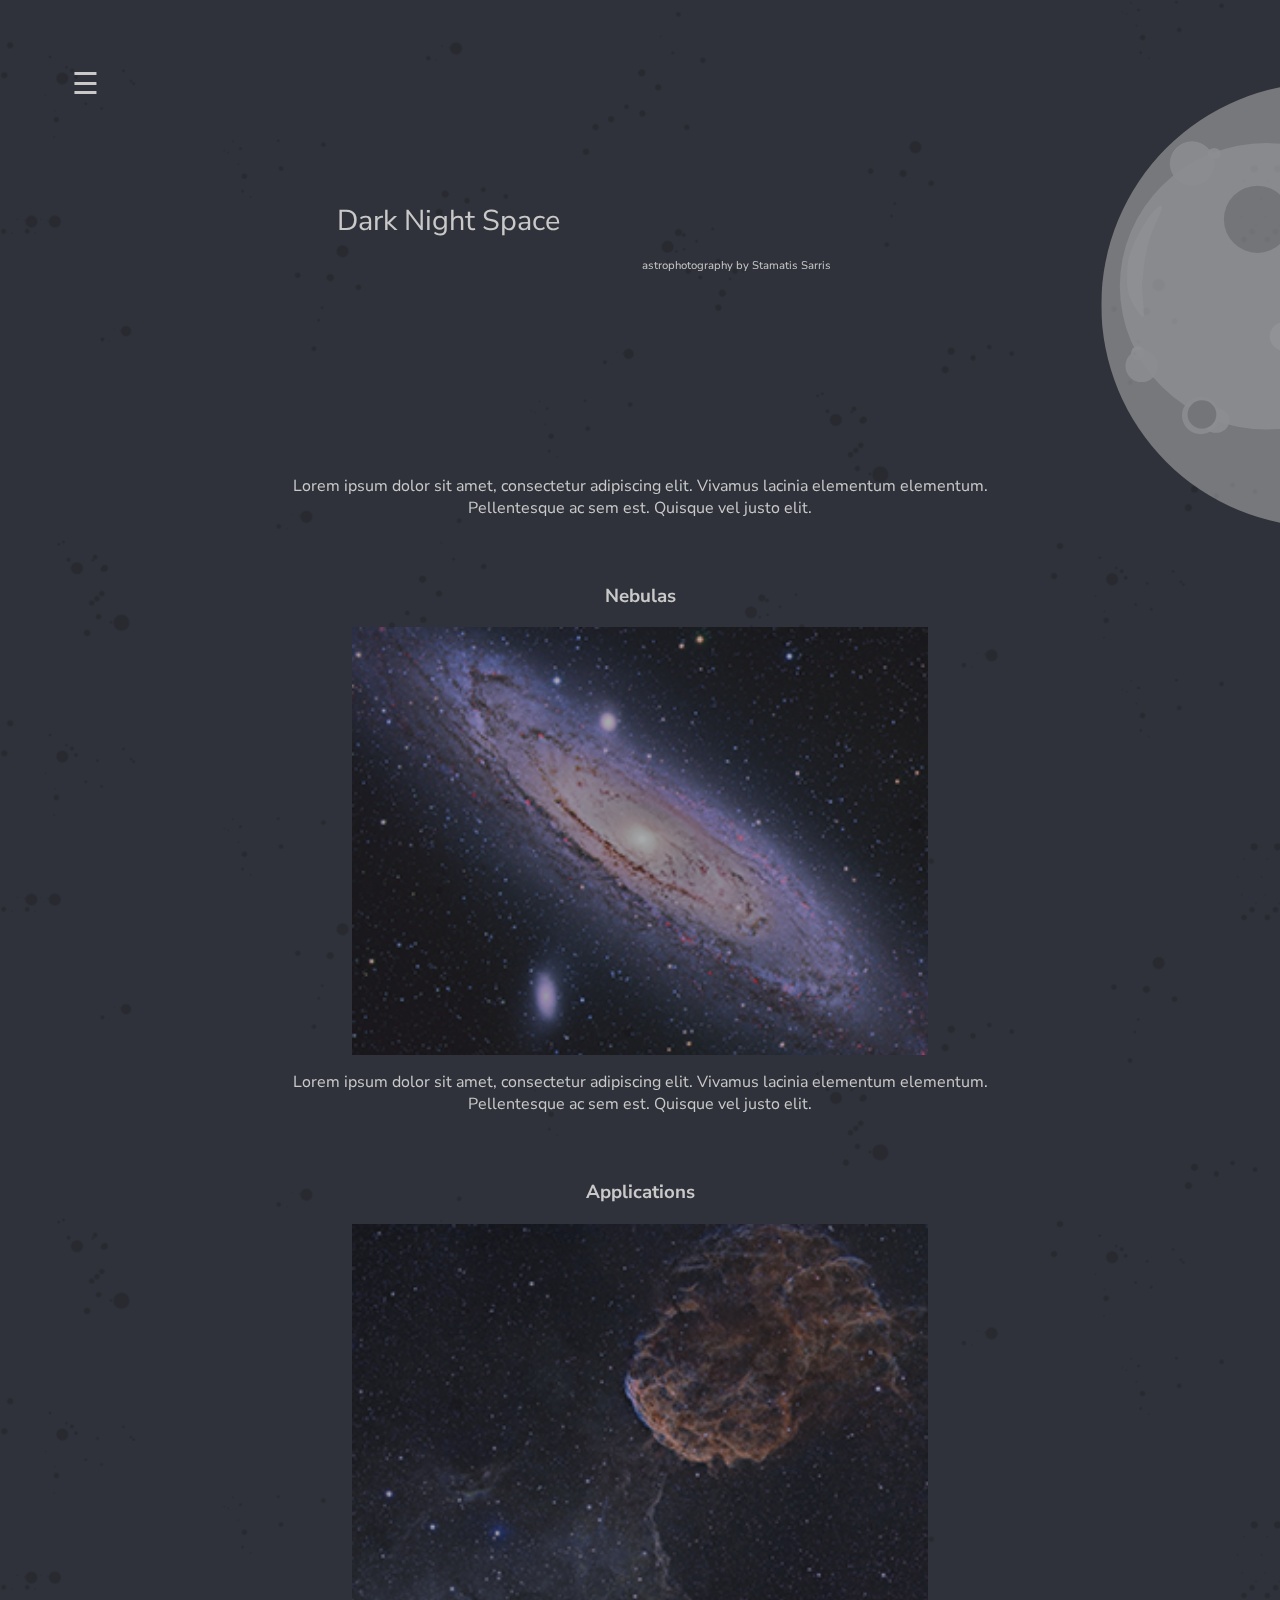
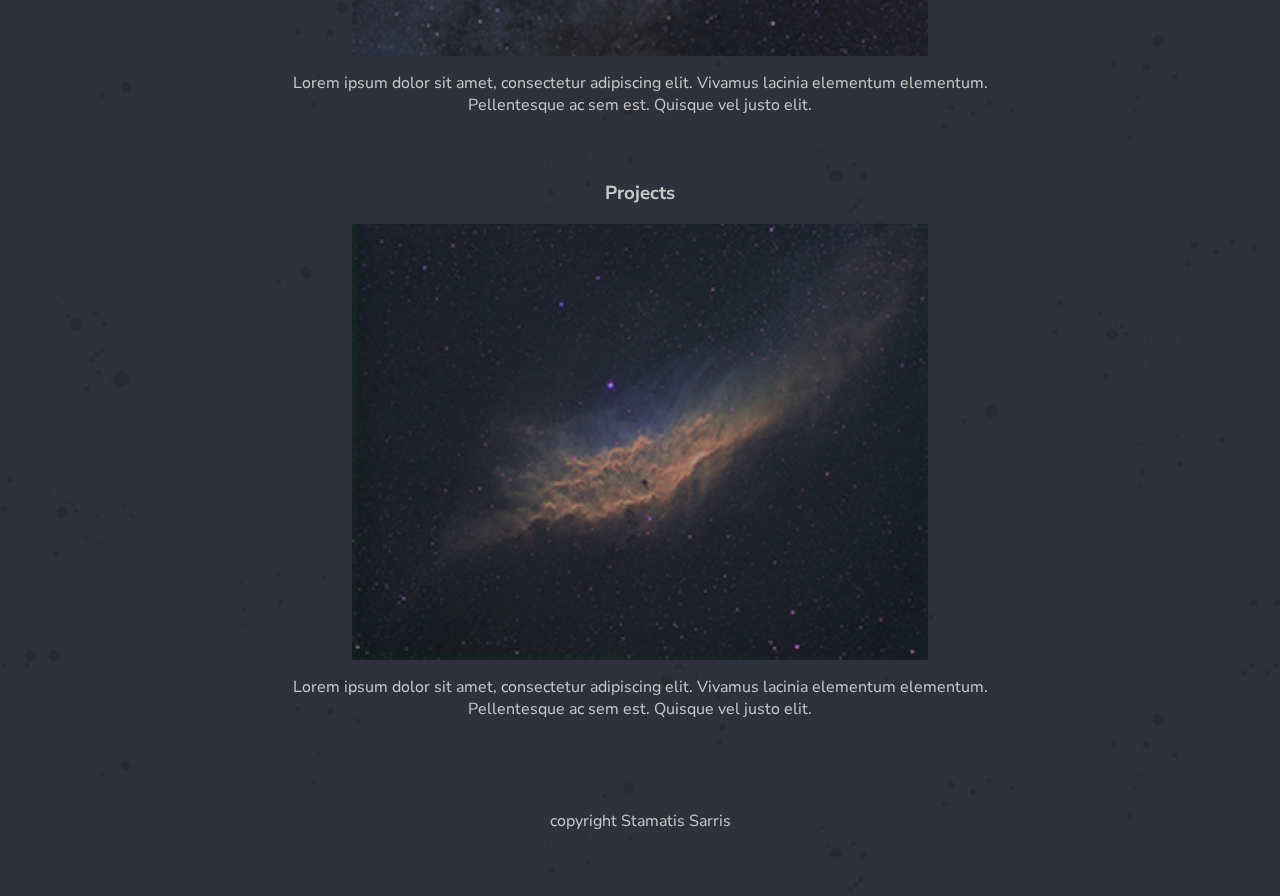
<file: index.html>
<!DOCTYPE html>
<html>

<head>
    <meta charset="utf-8">
    <meta http-equiv="X-UA-Compatible" content="IE=edge">
    <title>DarkNightSpace</title>
    <meta name="viewport" content="width=device-width, initial-scale=1">
    <link href="https://fonts.googleapis.com/css?family=Nunito+Sans" rel="stylesheet">

    <link rel="stylesheet" type="text/css" media="screen" href="./css/main.css">
    <script src="https://ajax.googleapis.com/ajax/libs/jquery/3.3.1/jquery.min.js"></script>

    <script src="./js/main.js"></script>
    <script src="./js/parallax.js"></script>

</head>

<body>
    <div class="container">
        <div class="navWrap">
            <div class="navbarMobile">
                <div id="mySidenav" class="sidenav">
                    <a href="javascript:void(0)" class="closebtn" onclick="closeNav()">&times;</a>
                    <a href="#">Home </a>
                    <a href=".html/gallery.html">Gallery</a>
                    <a href="./html/apps.html">Applications</a>
                    <a href="./html/projects.html">Projects</a>
                    <a href="./html/about.html">About</a>

                    <span class="socialNav">
                        <img src="./photos/Photos/FACEBOOK LOGO.png" alt="">
                        <img src="./photos/Photos/insta logo.png" alt="">
                    </span>
                </div>

                <span id="navIcon" style="font-size:30px;cursor:pointer" onclick="openNav()">&#9776; </span>
            </div>

        </div>
        <div class="mainWrap">

            <div class="titleText">
                <p>Dark Night Space <br> <span id="introText">astrophotography by Stamatis Sarris</span></p>
                <img src="./photos/svg/moon.svg" id="moon" alt="moon">
            </div>

            <div class="mainGallery">
                <p>
                        Lorem ipsum dolor sit amet, consectetur adipiscing elit. Vivamus lacinia elementum elementum. Pellentesque ac sem est. Quisque vel justo elit.
                </p>
                <h3>Nebulas</h3>
                <img src="./photos/Photos/astrophotography/M31_Andromeda_Galaxy.png" alt="">
                <p>
                        Lorem ipsum dolor sit amet, consectetur adipiscing elit. Vivamus lacinia elementum elementum. Pellentesque ac sem est. Quisque vel justo elit.
                </p>
                <h3>Applications</h3>
                <img src="./photos/Photos/astrophotography/Jellyfish_Nebula__ic_443_.png" alt="">
                <p>
                        Lorem ipsum dolor sit amet, consectetur adipiscing elit. Vivamus lacinia elementum elementum. Pellentesque ac sem est. Quisque vel justo elit.
                </p>
                <h3>Projects</h3>
                <img src="./photos/Photos/astrophotography/Ngc_1499.png" alt="">
                <p>
                        Lorem ipsum dolor sit amet, consectetur adipiscing elit. Vivamus lacinia elementum elementum. Pellentesque ac sem est. Quisque vel justo elit.
                </p>
            </div>

        </div>

        <div class="footWrap">
            copyright Stamatis Sarris
        </div>
</body>

</html>
</file>
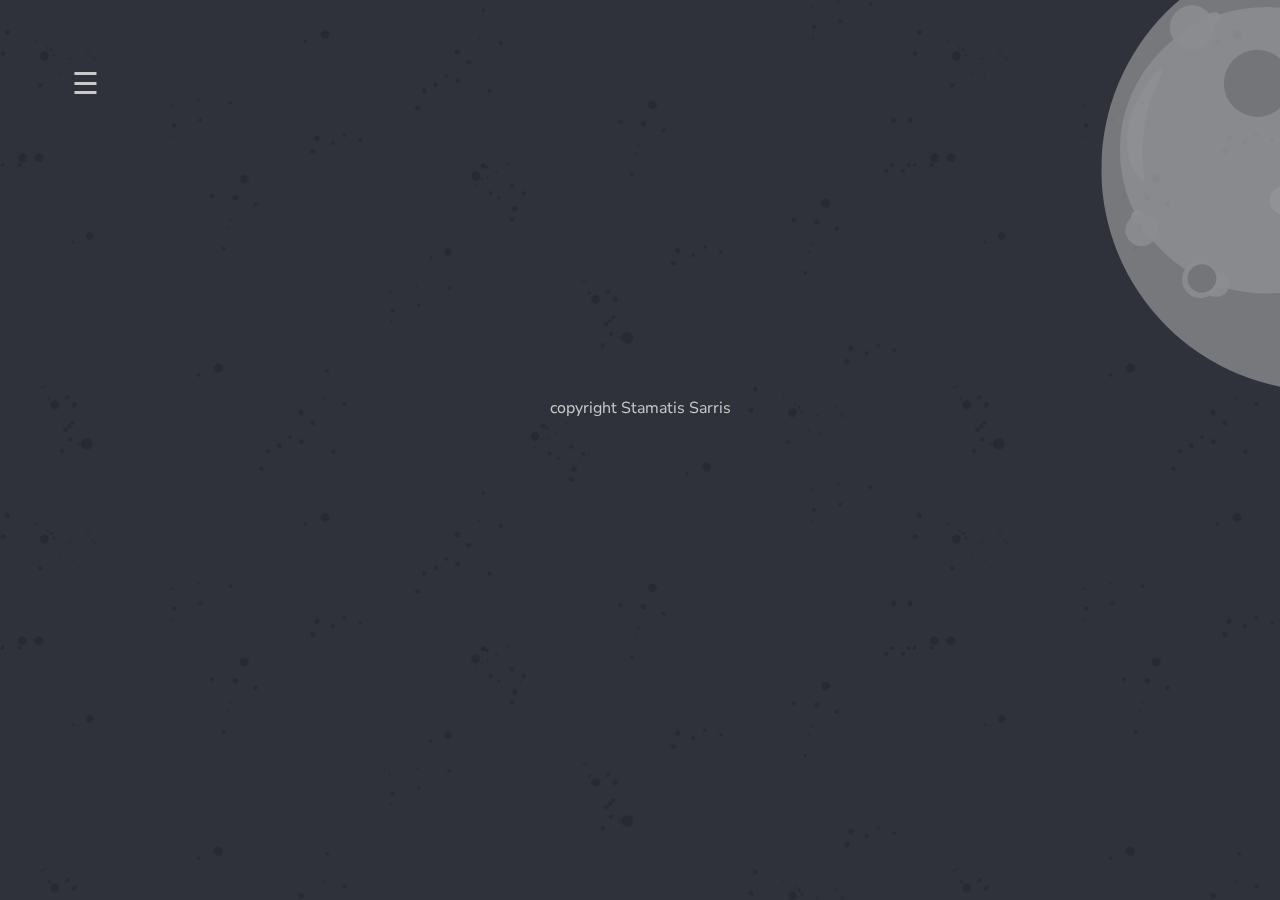
<file: html/about.html>
<!DOCTYPE html>
<html>

<head>
    <meta charset="utf-8">
    <meta http-equiv="X-UA-Compatible" content="IE=edge">
    <title>DarkNightSpace</title>
    <meta name="viewport" content="width=device-width, initial-scale=1">
    <link href="https://fonts.googleapis.com/css?family=Nunito+Sans" rel="stylesheet">

    <link rel="stylesheet" type="text/css" media="screen" href="../css/main.css">
    <script src="https://ajax.googleapis.com/ajax/libs/jquery/3.3.1/jquery.min.js"></script>

    <script src="../js/main.js"></script>
    <script src="../js/parallax.js"></script>

</head>

<body>
    <div class="container">
        <div class="navWrap">
            <div class="navbarMobile">
                <div id="mySidenav" class="sidenav">
                    <a href="javascript:void(0)" class="closebtn" onclick="closeNav()">&times;</a>
                    <a href="../index.html">Home </a>
                    <a href="gallery.html">Gallery</a>
                    <a href="apps.html">Applications</a>
                    <a href="projects.html">Projects</a>
                    <a href="about.html">About</a>

                    <span class="socialNav">
                        <img src="../photos/Photos/FACEBOOK LOGO.png" alt="">
                        <img src="../photos/Photos/insta logo.png" alt="">
                    </span>
                </div>

                <span id="navIcon" style="font-size:30px;cursor:pointer" onclick="openNav()">&#9776; </span>
            </div>

        </div>
        <div class="mainWrap">

            <div class="titleText">
                <img src="../photos/svg/moon.svg" id="moon" alt="moon">
            </div>

            <div class="mainGallery">
             
            </div>

        </div>

        <div class="footWrap">
            copyright Stamatis Sarris
        </div>
</body>

</html>
</file>
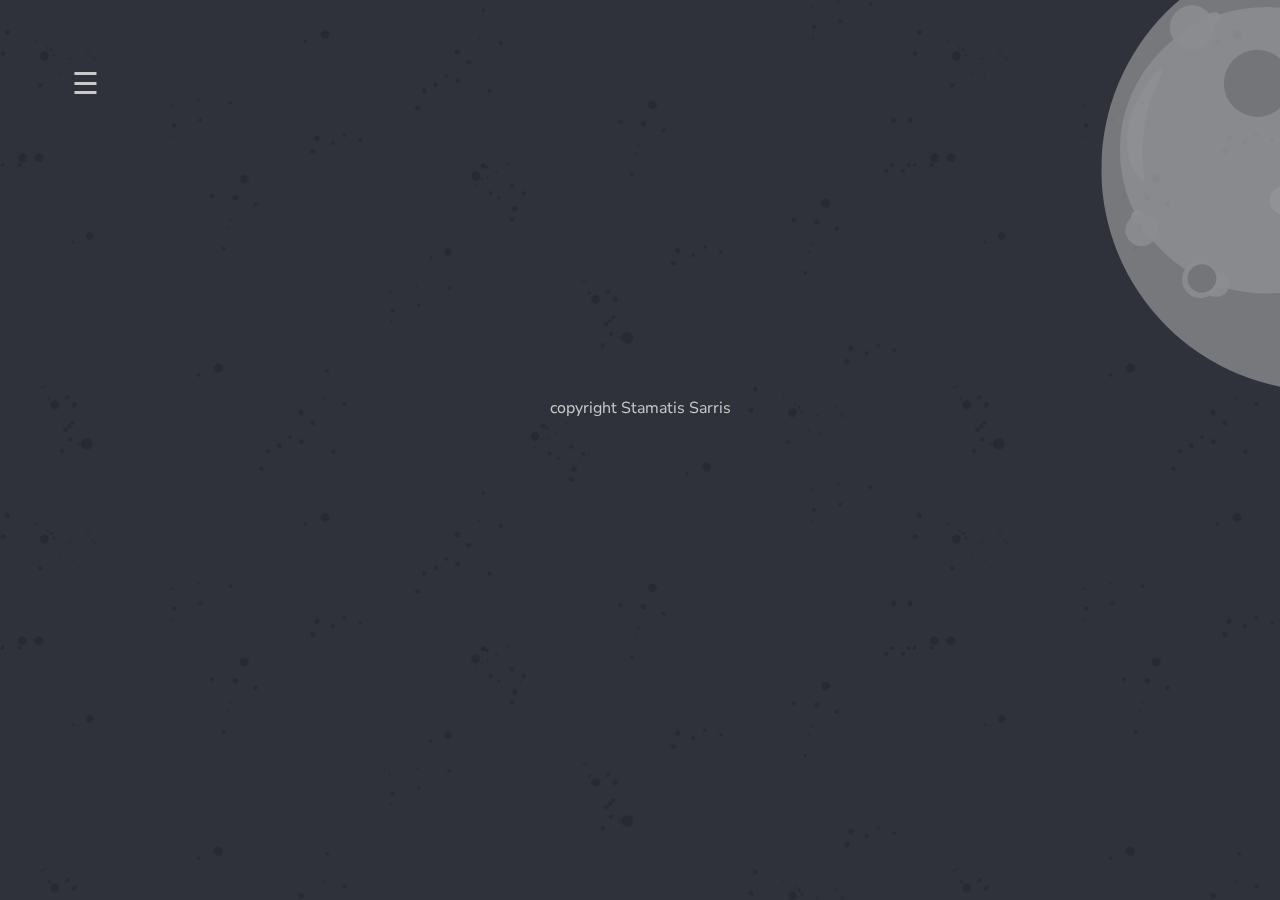
<file: html/apps.html>
<!DOCTYPE html>
<html>

<head>
    <meta charset="utf-8">
    <meta http-equiv="X-UA-Compatible" content="IE=edge">
    <title>DarkNightSpace</title>
    <meta name="viewport" content="width=device-width, initial-scale=1">
    <link href="https://fonts.googleapis.com/css?family=Nunito+Sans" rel="stylesheet">

    <link rel="stylesheet" type="text/css" media="screen" href="../css/main.css">
    <script src="https://ajax.googleapis.com/ajax/libs/jquery/3.3.1/jquery.min.js"></script>

    <script src="../js/main.js"></script>
    <script src="../js/parallax.js"></script>

</head>

<body>
    <div class="container">
        <div class="navWrap">
            <div class="navbarMobile">
                <div id="mySidenav" class="sidenav">
                    <a href="javascript:void(0)" class="closebtn" onclick="closeNav()">&times;</a>
                    <a href="../index.html">Home </a>
                    <a href="gallery.html">Gallery</a>
                    <a href="apps.html">Applications</a>
                    <a href="projects.html">Projects</a>
                    <a href="about.html">About</a>
                    <span class="socialNav">
                        <img src="../photos/Photos/FACEBOOK LOGO.png" alt="">
                        <img src="../photos/Photos/insta logo.png" alt="">
                    </span>
                </div>

                <span id="navIcon" style="font-size:30px;cursor:pointer" onclick="openNav()">&#9776; </span>
            </div>

        </div>
        <div class="mainWrap">

            <div class="titleText">
                <img src="../photos/svg/moon.svg" id="moon" alt="moon">
            </div>

            <div class="mainGallery">
             
            </div>

        </div>

        <div class="footWrap">
            copyright Stamatis Sarris
        </div>
</body>

</html>
</file>
<file: css/main.css>
body {
    background: #2f323a;
    background-image: url(../photos/background/background.png);
    background-size: contain;
    font-family: 'Nunito Sans', sans-serif;
    color: rgb(201, 201, 201);
    text-align: center;
}

.container {
    margin: 5vw;
    display: grid;
    grid-template-columns: auto;
    grid-template-rows: minmax(5vh, max-content);
    grid-template-areas: "navW" "mainW" "footW";
    grid-gap: 5vh;
    z-index: 5;
}

.navWrap {

    grid-area: navW;
    text-align: left;
}

.mainWrap {
  margin-top:2vh; 
    grid-area: mainW;
}



#introText {
    font-size: .7rem;
    margin-left: 45vw;
}
.titleText {
  font-size: 1.8em;
}


.titleText p{
margin-left: -30vw;}
.footWrap {
    grid-area: footW;
}

.headWrap ul {
    margin-left: 10vw;
}

.headWrap ul li {
    display: inline;
    list-style: none;
}

#moon {
  opacity: .5;
    position: fixed;
    margin-left: 36vw;
    margin-top: -25vh;
    z-index:-8 ;
}

.mainGallery img {
    width: 45vw;
    opacity: .87;
    opacity: .6;

}



.mainGallery {
  margin-top:20vh;
    display: flex;
    flex-direction: column;
    align-items: center;
}

.mainGallery p{
  width:60vw;

margin-bottom: 5vh;
}

.sidenav {
    height: 100%;
    width: 0;
    position: fixed;
    z-index: 1;
    top: 0;
    left: 0;
    background-color: rgba(32, 32, 32, 0.979);
    overflow-x: hidden;
    transition: 0.5s;
    padding-top: 60px;
}

.sidenav a:nth-child(2){
margin-left: 5vw;
}

.sidenav a {
    text-decoration: none;
    font-size: 25px;
    color: #818181;
    display: block;
    transition: 0.3s;
    margin-left: 10vw;
}

#navIcon {
    position: absolute;
    margin-left: 0vw;
}

.sidenav span img {
    width: 5vw;
    height: auto;
}

.sidenav a:hover {
    color: #f1f1f1;
}

.sidenav .closebtn {
    position: absolute;
    top: 0;
    right: 25px;
    font-size: 36px;
    margin-left: 50px;
}
.socialNav{
  opacity: .5;
  margin-left:80vw;

}

.socialNav img{
  margin-left:2vw;


}



@media screen and (max-height: 450px) {
    .sidenav {
        padding-top: 15px;
    }
    .sidenav a {
        font-size: 18px;
    }
}
</file>
